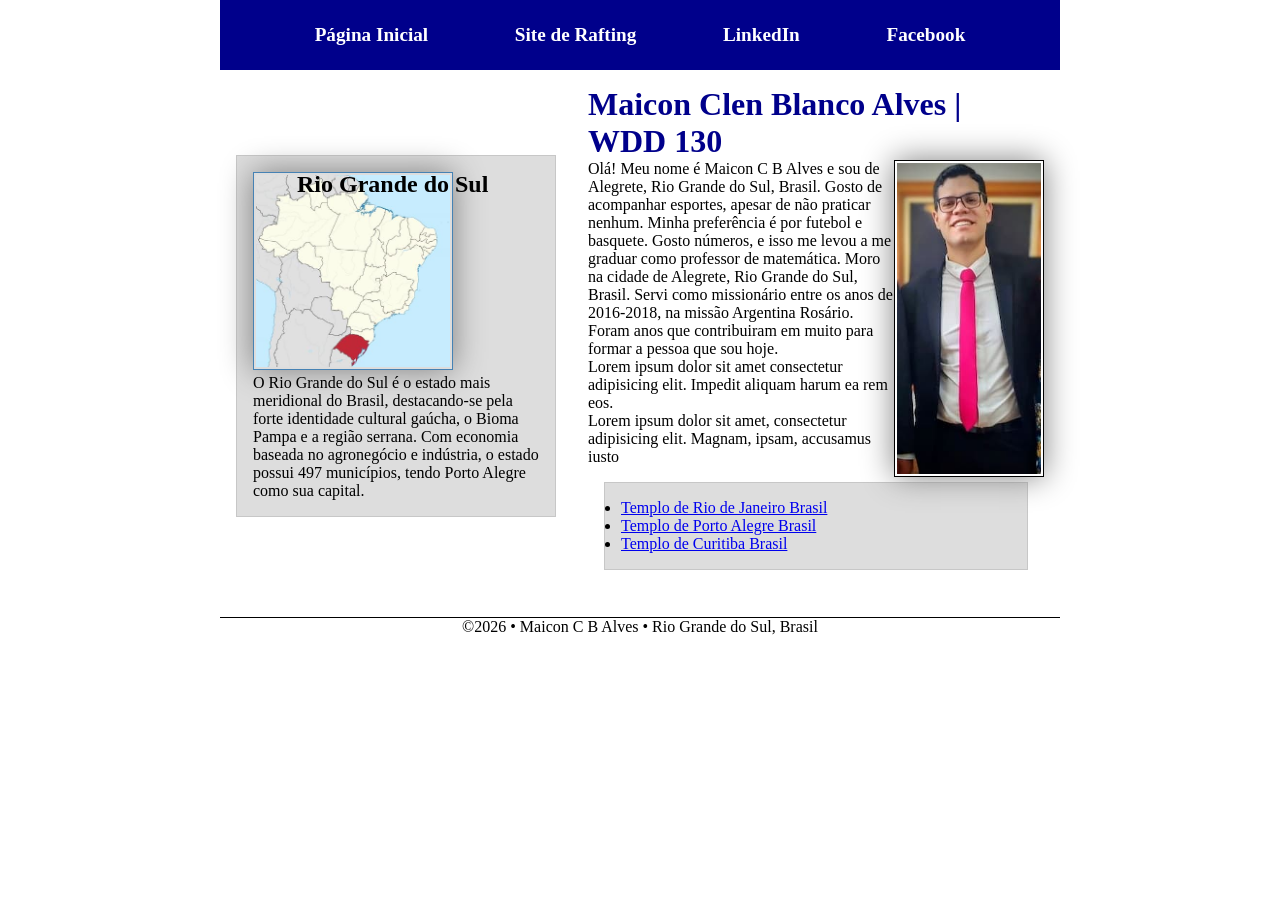
<file: index.html>
<!DOCTYPE html>
<html lang="pt-br">

<head>
    <meta charset="UTF-8">
    <meta name="viewport" content="width=device-width, initial-scale=1.0">
    <title>Maicon Alves | WDD 130</title>
    <meta name="description" content="Maicon Clen Blanco Alves, WDD130, apresentação, estado">
    <meta name="author" content="Maicon Blanco Alves">
    <link rel="stylesheet" href="estilos/estilos.css">
</head>

<body>
    <header>
        <nav>
            <a href="#">Página Inicial</a>
            <a href="wwr/">Site de Rafting</a>
            <a href="www.linkedin.com/in/maicon-clen-blanco-alves-554a76199">LinkedIn</a>
            <a href="https://facebook.com">Facebook</a>
        </nav>
    </header>
    <div class="grid">
        <main>
            <h1>Maicon Clen Blanco Alves | WDD 130</h1>
            <img src=" imagens/perfil.jpg" alt="Olá, meu nome é Maicon Alves" width="200">
            <p>Olá! Meu nome é
                Maicon C B Alves e sou de Alegrete, Rio Grande do Sul, Brasil. Gosto
                de acompanhar esportes, apesar de não praticar nenhum. Minha preferência é por
                futebol e
                basquete. Gosto números, e isso me levou a me graduar como professor de
                matemática. Moro
                na cidade de Alegrete, Rio Grande do Sul, Brasil. Servi como missionário entre
                os anos
                de 2016-2018, na missão Argentina Rosário. Foram anos que contribuiram em muito
                para
                formar a pessoa que sou hoje. </p>
            <p>Lorem ipsum dolor sit amet consectetur adipisicing elit. Impedit aliquam harum ea rem
                eos.</p>
            <p> Lorem ipsum dolor sit amet, consectetur adipisicing elit. Magnam, ipsam, accusamus
                iusto</p>
            <ul class="caixa">
                <li><a href="https://www.churchofjesuschrist.org/temples/details/rio-de-janeiro-brazil-temple?lang=por"
                      target="_blank">Templo de Rio de Janeiro Brasil</a></li>
                <li><a href="https://www.churchofjesuschrist.org/temples/details/porto-alegre-brazil-temple?lang=por"
                      target="_blank">Templo de Porto Alegre Brasil</a> </li>
                <li><a href="https://www.churchofjesuschrist.org/temples/details/curitiba-brazil-temple?lang=por"
                      target="_blank">Templo de Curitiba Brasil</a> </li>
            </ul>
        </main>
        <aside class="caixa">
            <h2>Rio Grande do Sul</h2>
            <img src="imagens/rs_in_brazil.jpg" alt="Mapa, Rio Grande do Sul. ">
            <p>O Rio Grande do Sul é o estado mais meridional do Brasil, destacando-se pela
                forte
                identidade
                cultural gaúcha, o Bioma Pampa e a região serrana. Com economia baseada no
                agronegócio e
                indústria,
                o estado possui 497 municípios, tendo Porto Alegre como sua capital.</p>
        </aside>
    </div>
    <footer>
        <p>©️2026 • Maicon C B Alves • Rio Grande do Sul, Brasil</p>
    </footer>
</body>

</html>
</file>
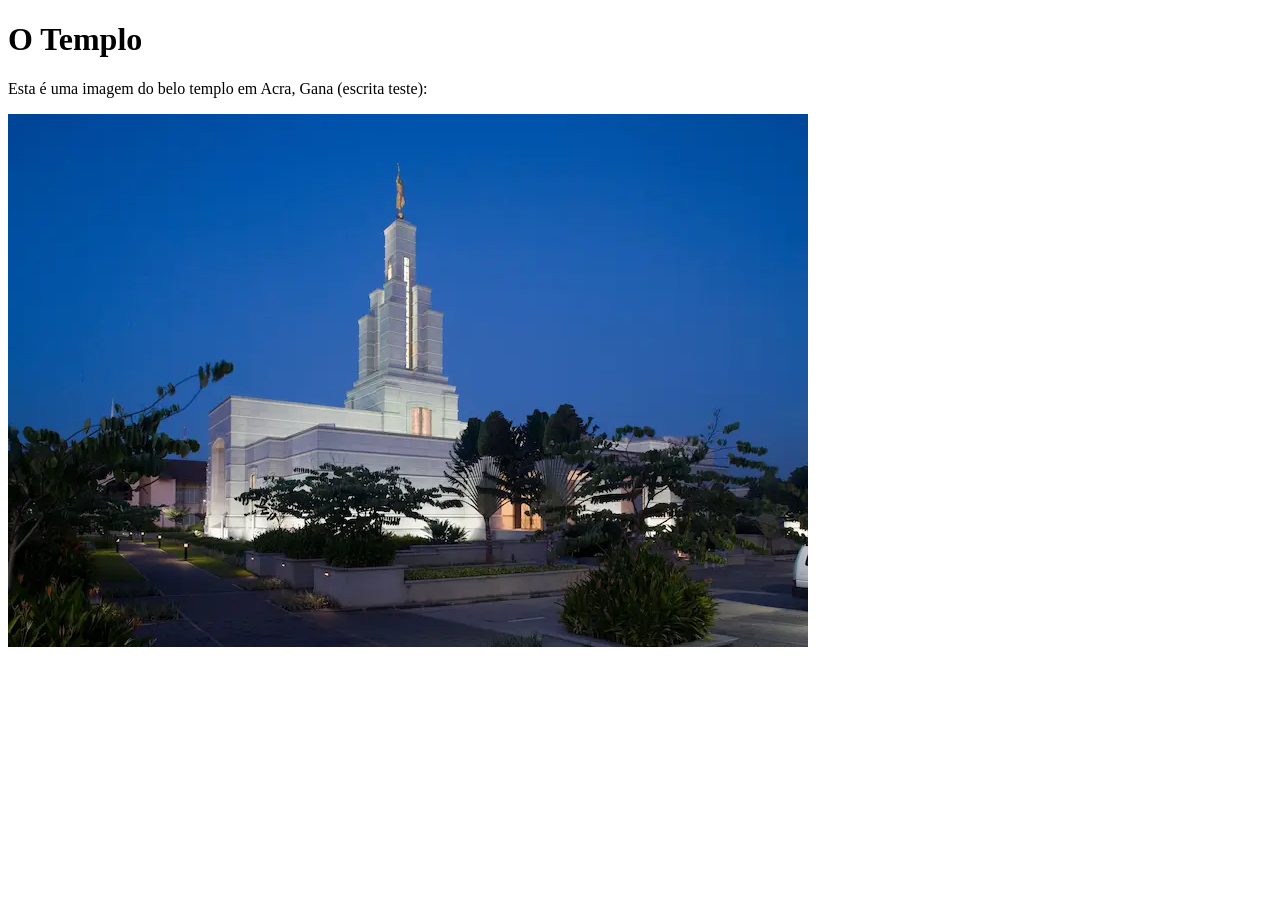
<file: semana01/imagens.html>
<!DOCTYPE html>
<html lang="pt-br">

<head>
    <meta charset="UTF-8">
    <meta name="viewport" content="width=device-width, initial-scale=1.0">
    <title>Imagem do Templo</title>
</head>

<body>
    <h1>O Templo</h1>
    <p>Esta é uma imagem do belo templo em Acra, Gana (escrita teste):</p>
    <img src="imagens/templo-pequeno.webp" alt="O Templo de Acra, Gana">

</body>

</html>
</file>
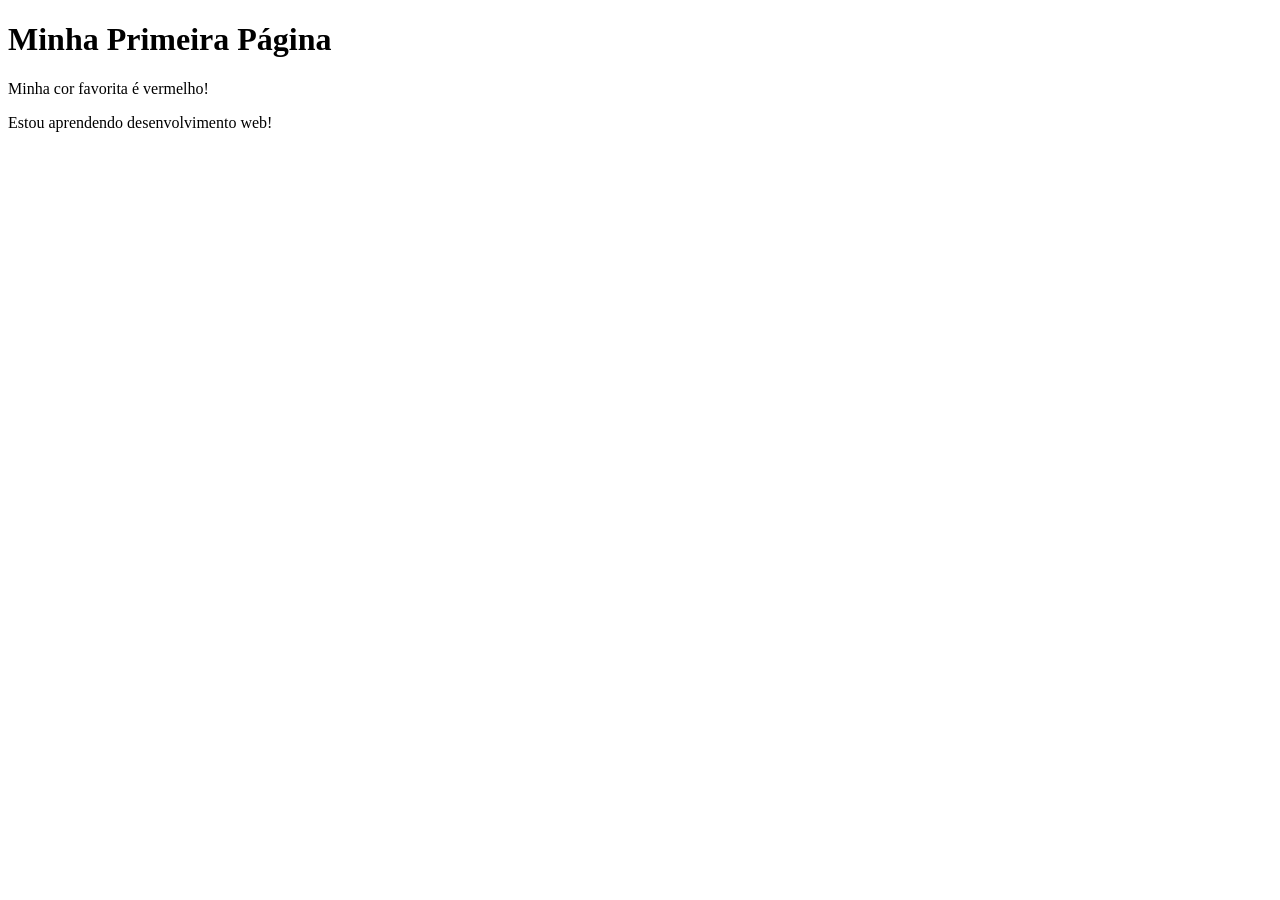
<file: semana01/primeira-pagina.html>
<!DOCTYPE html>
<html lang="pt-br">

<head>
    <meta charset="UTF-8">
    <meta name="viewport" content="width=device-width, initial-scale=1.0">
    <title>Minha Primeira Página</title>
</head>

<body>
    <h1>Minha Primeira Página</h1>
    <p>Minha cor favorita é vermelho! </p>
    <p>Estou aprendendo desenvolvimento web!</p>
</body>

</html>
</file>
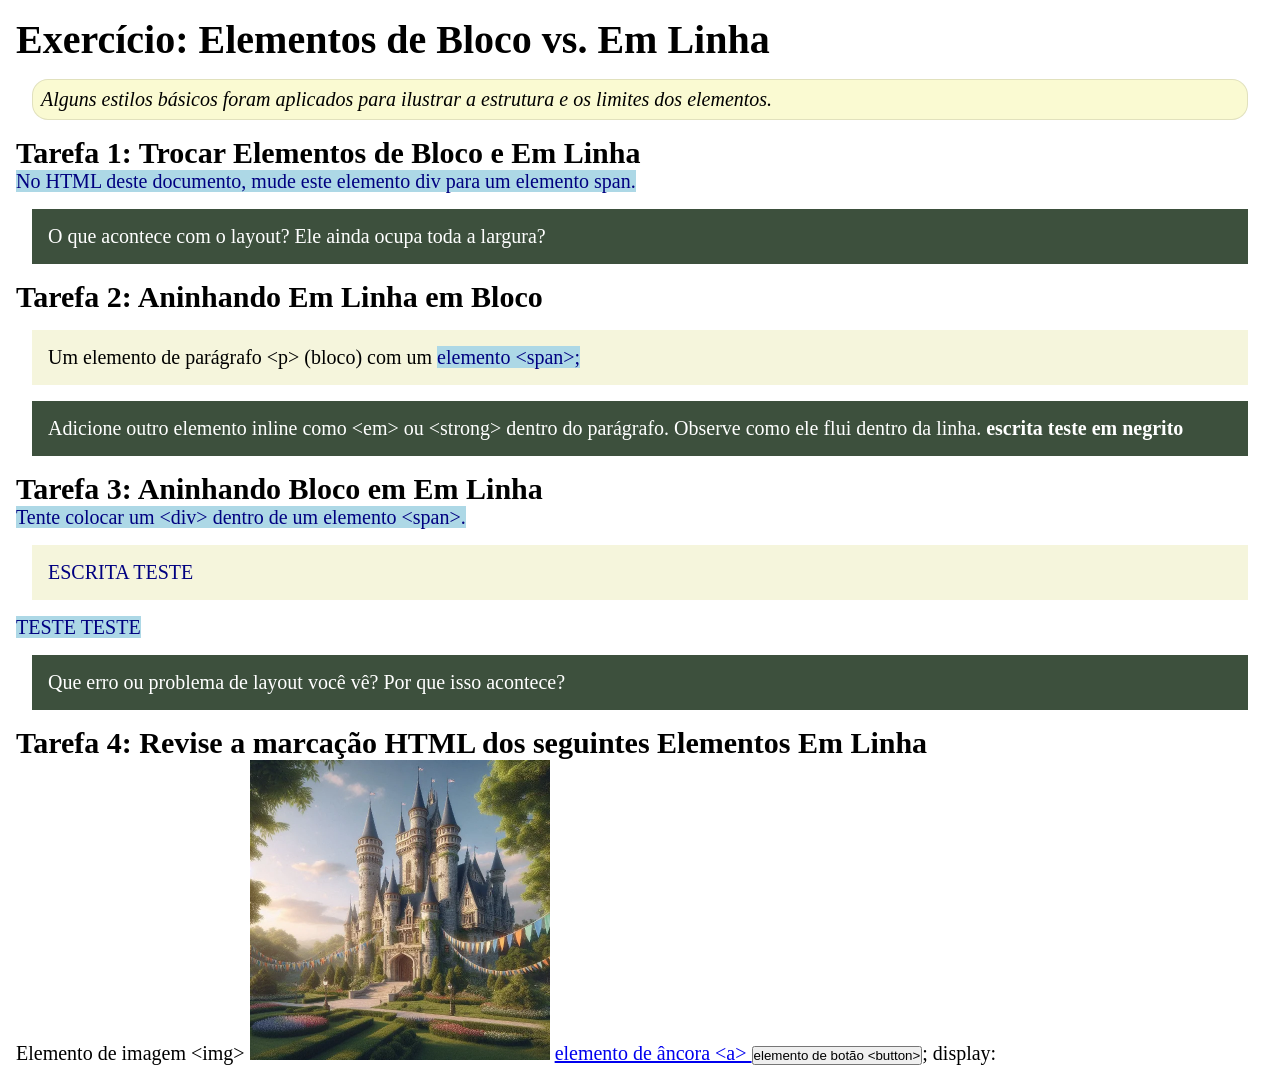
<file: semana02/bloco-vs-inline.html>
<!DOCTYPE html>
<html lang="pt-br">

<head>
    <meta charset="UTF-8">
    <meta name="viewport" content="width=device-width, initial-scale=1.0">
    <title>Exercício: Elementos de Bloco vs. Inline</title>
    <link rel="stylesheet" href="estilos/bloco-vs-inline.css">
</head>

<body>
    <main>
        <h1>Exercício: Elementos de Bloco vs. Em Linha</h1>
        <p class="note">Alguns estilos básicos foram aplicados para ilustrar a estrutura e os
            limites dos elementos.</p>

        <h2>Tarefa 1: Trocar Elementos de Bloco e Em Linha</h2>
        <span>No HTML deste documento, mude este elemento div para um elemento span.</span>

        <p class="question">O que acontece com o layout? Ele ainda ocupa toda a largura?</p>

        <h2>Tarefa 2: Aninhando Em Linha em Bloco</h2>
        <p>Um elemento de parágrafo &lt;p&gt; (bloco) com um <span>elemento &lt;span&gt;;</span></p>
        <p class="question">Adicione outro elemento inline como &lt;em&gt; ou &lt;strong&gt; dentro
            do parágrafo.
            Observe como ele flui dentro da linha.
            <strong> escrita teste em negrito </strong>
        </p>

        <h2>Tarefa 3: Aninhando Bloco em Em Linha</h2>
        <span>Tente colocar um &lt;div&gt; dentro de um elemento &lt;span&gt;.
            <div> ESCRITA TESTE</div> TESTE TESTE
        </span>
        <p class="question">Que erro ou problema de layout você vê? Por que isso acontece?</p>


        <h2>Tarefa 4: Revise a marcação HTML dos seguintes Elementos Em Linha</h2>
        Elemento de imagem &lt;img&gt;

        <img src="imagens/castelo.webp" alt="imagem (imagens estão em linha)" width="300"
          height="300">

        <a href="https://churchofjesuschrist.org">elemento de âncora &lt;a&gt; </a>

        <button type="button">elemento de botão &lt;button&gt;</button>; display:
    </main>
</body>

</html>
</file>
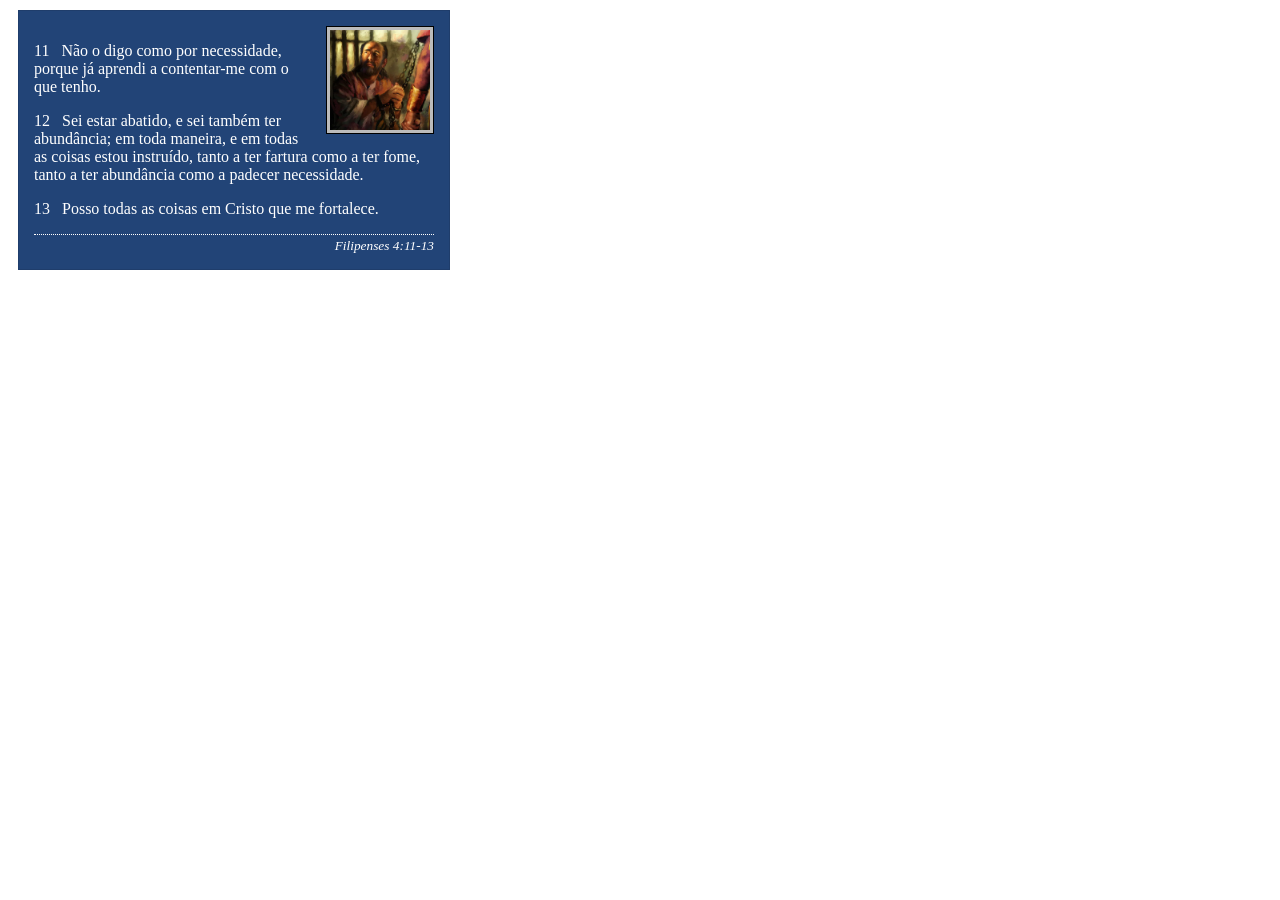
<file: semana02/box-model-solucao.html>
<!DOCTYPE html>
<html lang="pt-br">

<head>
    <meta charset="UTF-8">
    <meta name="viewport" content="width=device-width, initial-scale=1.0">
    <title>Atividade de Box Model</title>
    <link rel="stylesheet" href="estilos/box-model-solucao.css">
</head>

<body>
    <main>
        <div class="callout">
            <img src="imagens/apostolo-paulo-preso.webp" alt="Apóstolo Paulo - Preso em Roma" width="200" height="200">
            <blockquote>
                <p>11 &nbsp; Não o digo como por necessidade, porque já aprendi a contentar-me com o que tenho.</p>
                <p>12 &nbsp; Sei estar abatido, e sei também ter abundância; em toda maneira, e em todas as coisas estou
                    instruído, tanto a ter fartura como a ter fome, tanto a ter abundância como a padecer necessidade.
                </p>
                <p>13 &nbsp; Posso todas as coisas em Cristo que me fortalece.</p>
            </blockquote>
            <cite>Filipenses 4:11-13</cite>
        </div>
    </main>
</body>

</html>
</file>
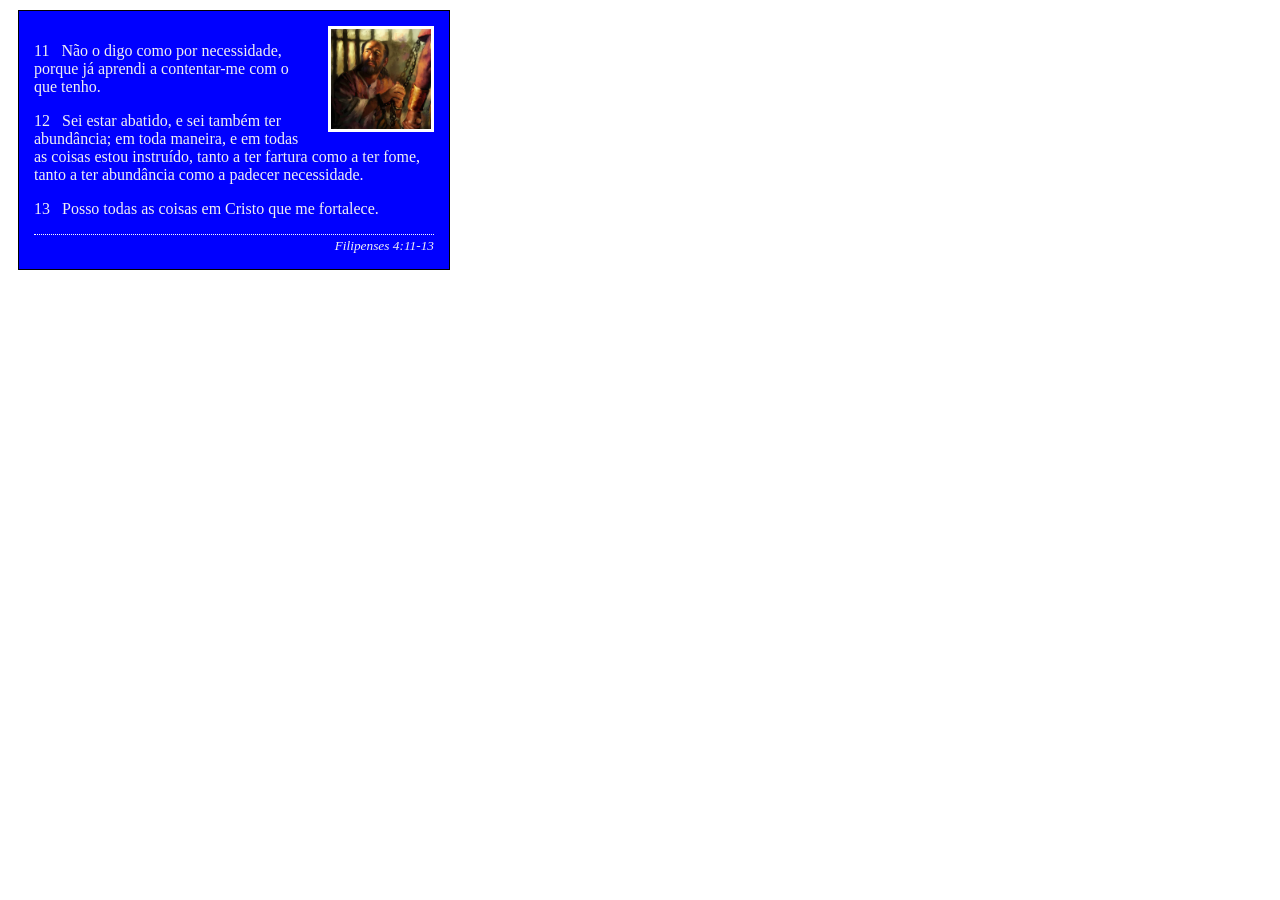
<file: semana02/box-model.html>
<!DOCTYPE html>
<html lang="pt-br">

<head>
    <meta charset="UTF-8">
    <meta name="viewport" content="width=device-width, initial-scale=1.0">
    <title>Atividade de Box Model</title>
    <link rel="stylesheet" href="estilos/box-model.css">
</head>

<body>
    <main>
        <div class="callout">
            <img src="imagens/apostolo-paulo-preso.webp" alt="Apóstolo Paulo - Preso em Roma"
              width="200" height="200">
            <blockquote>
                <p>11 &nbsp; Não o digo como por necessidade, porque já aprendi a contentar-me com o
                    que tenho.</p>
                <p>12 &nbsp; Sei estar abatido, e sei também ter abundância; em toda maneira, e em
                    todas as coisas estou instruído, tanto a ter fartura como a ter fome, tanto a
                    ter abundância como a padecer necessidade.</p>
                <p>13 &nbsp; Posso todas as coisas em Cristo que me fortalece.</p>
            </blockquote>
            <cite>Filipenses 4:11-13</cite>
        </div>
    </main>
</body>

</html>
</file>
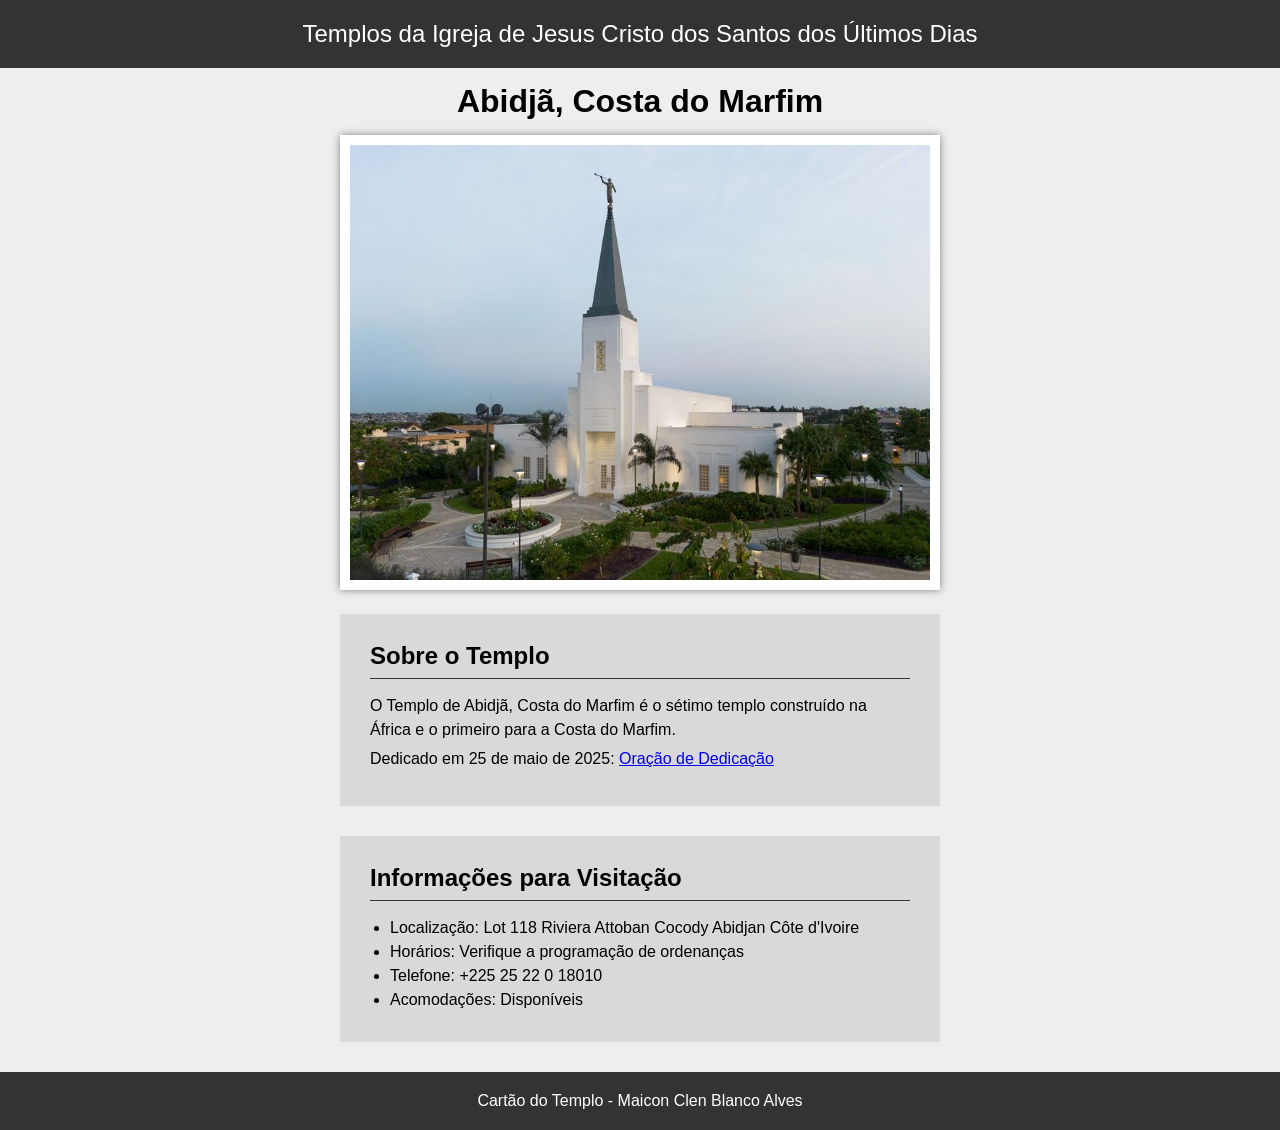
<file: semana02/templo.html>
<!DOCTYPE html>
<html lang="pt-br">

<head>
    <meta charset="UTF-8">
    <meta name="viewport" content="width=device-width, initial-scale=1.0">
    <title>Cartão do Templo - Abidjã, Costa do Marfim</title>
    <link rel="stylesheet" href="estilos/templo.css">
</head>

<body>
    <header>
        <p>Templos da Igreja de Jesus Cristo dos Santos dos Últimos Dias</p>
    </header>
    <main>
        <h1>Abidjã, Costa do Marfim</h1>
        <picture>
            <img src="imagens/abidja-costa-do-marfim.jpeg" alt="Templo de Abidjã, Costa do Marfim">
        </picture>
        <section>
            <h2>Sobre o Templo</h2>
            <p>O Templo de Abidjã, Costa do Marfim é o sétimo templo construído na África e o
                primeiro para a Costa do Marfim.</p>
            <p>Dedicado em 25 de maio de 2025: <a
                  href="https://www.churchofjesuschrist.org/temples/dedicatory-prayer/abidjan-ivory-coast-temple/2025-05-25?lang=eng"
                  target="_blank" rel="noopener noreferrer">Oração de Dedicação</a></p>
        </section>
        <section>
            <h2>Informações para Visitação</h2>
            <ul>
                <li>Localização: Lot 118 Riviera Attoban Cocody Abidjan Côte d'Ivoire</li>
                <li>Horários: Verifique a programação de ordenanças</li>
                <li>Telefone: +225 25 22 0 18010</li>
                <li>Acomodações: Disponíveis</li>
            </ul>
        </section>
    </main>
    <footer>
        <p>Cartão do Templo - Maicon Clen Blanco Alves</p>
    </footer>
</body>

</html>
</file>
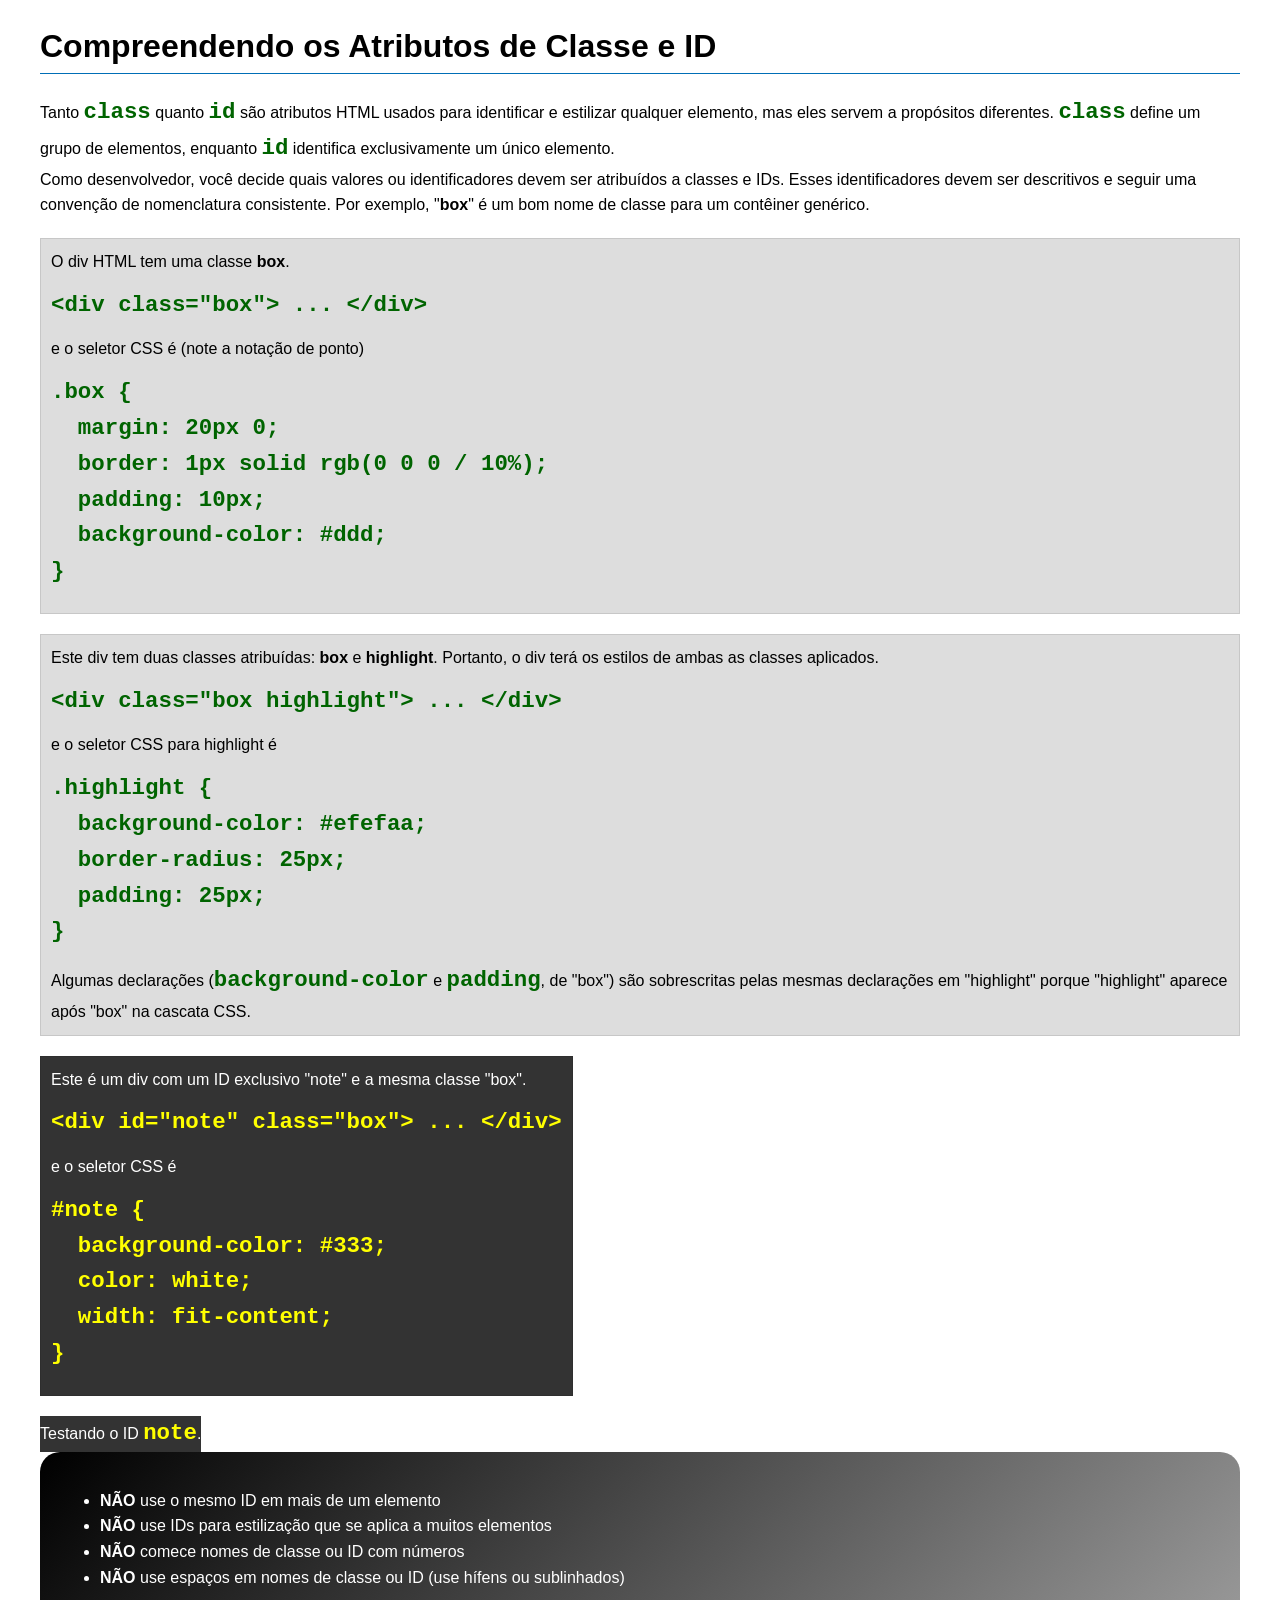
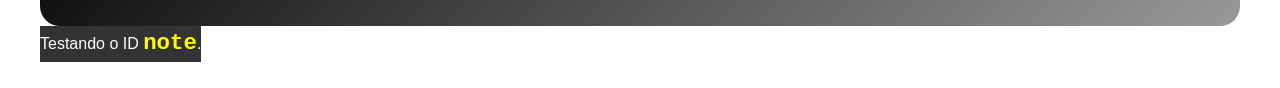
<file: semana03/classe-e-id.html>
<!DOCTYPE html>
<html lang="pt-br">

<head>
    <meta charset="UTF-8">
    <meta name="viewport" content="width=device-width, initial-scale=1.0">
    <title>Atributos de Classe vs ID</title>
    <link rel="stylesheet" href="estilos/classe-e-id.css">
</head>

<body>
    <h1>Compreendendo os Atributos de Classe e ID</h1>
    <p>Tanto <code>class</code> quanto <code>id</code> são atributos HTML usados para identificar e
        estilizar qualquer
        elemento, mas eles servem a propósitos diferentes. <code>class</code> define um grupo de
        elementos, enquanto
        <code>id</code> identifica exclusivamente um único elemento.
    </p>
    <p>Como desenvolvedor, você decide quais valores ou identificadores devem ser atribuídos a
        classes e IDs. Esses
        identificadores devem ser descritivos e seguir uma convenção de nomenclatura consistente.
        Por exemplo,
        "<strong>box</strong>" é um bom nome de classe para um contêiner genérico.</p>
    <div class="box">
        <p>O div HTML tem uma classe <strong>box</strong>.</p>
        <pre><code class="html">&lt;div class="box"&gt; ... &lt;/div&gt;</code></pre>
        e o seletor CSS é (note a notação de ponto)
        <pre><code class="css">.box {
  margin: 20px 0;
  border: 1px solid rgb(0 0 0 / 10%);
  padding: 10px;
  background-color: #ddd; 
}</code></pre>
    </div>

    <div class="box">
        <p>Este div tem duas classes atribuídas: <strong>box</strong> e <strong>highlight</strong>.
            Portanto, o div terá
            os estilos de ambas as classes aplicados.</p>
        <pre><code class="html">&lt;div class="box highlight"&gt; ... &lt;/div&gt;</code></pre>
        e o seletor CSS para highlight é
        <pre><code class="css">.highlight {
  background-color: #efefaa;
  border-radius: 25px;
  padding: 25px;
}</code></pre>
        <p>Algumas declarações (<code>background-color</code> e <code>padding</code>, de "box") são
            sobrescritas pelas
            mesmas declarações em "highlight" porque "highlight" aparece após "box" na cascata CSS.
        </p>
    </div>

    <div id="note" class="box">
        <p>Este é um div com um ID exclusivo "note" e a mesma classe "box".</p>
        <pre><code class="html">&lt;div id="note" class="box"&gt; ... &lt;/div&gt;</code></pre>
        e o seletor CSS é
        <pre><code class="css">#note {
  background-color: #333;
  color: white;
  width: fit-content;
}</code></pre>
    </div>

    <div id="note">
        <p>Testando o ID <code>note</code>.</p>
    </div>

    <section id="melhor-pratica">
        <ul>
            <li><strong>NÃO</strong> use o mesmo ID em mais de um elemento</li>
            <li><strong>NÃO</strong> use IDs para estilização que se aplica a muitos elementos</li>
            <li><strong>NÃO</strong> comece nomes de classe ou ID com números</li>
            <li><strong>NÃO</strong> use espaços em nomes de classe ou ID (use hífens ou
                sublinhados)</li>
        </ul>
    </section>
    <div id="note">
        <p>Testando o ID <code>note</code>.</p>
    </div>

    <br>

</body>

</html>
</file>
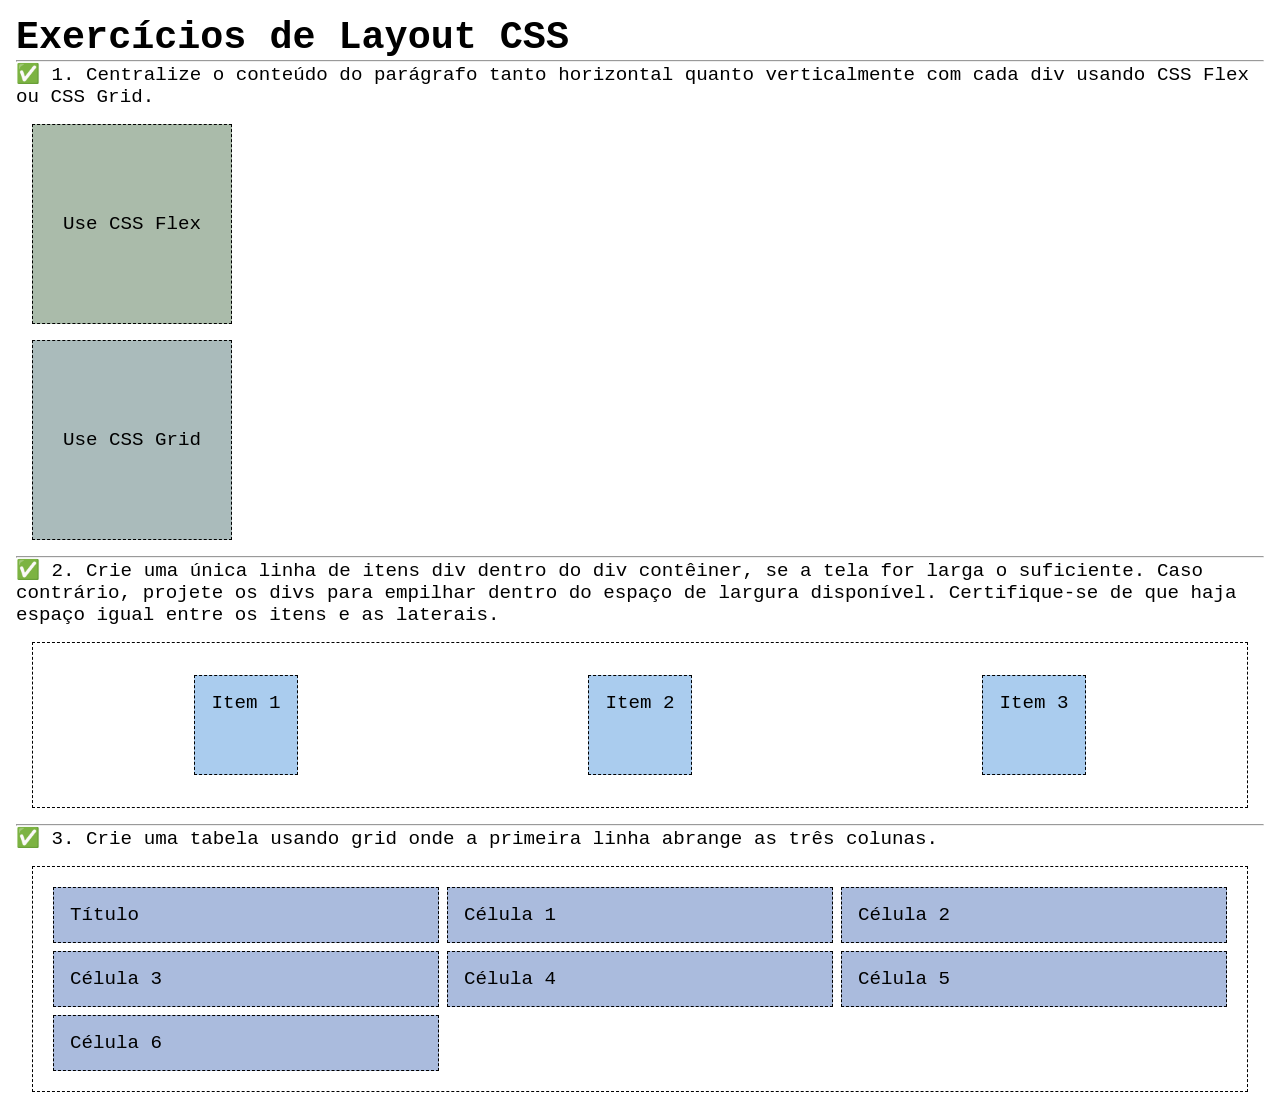
<file: semana04/exercicios-layout.html>
<!DOCTYPE html>
<html lang="pt-br">

<head>
    <meta charset="UTF-8">
    <meta name="viewport" content="width=device-width, initial-scale=1.0">
    <title>Exercícios de Layout CSS</title>
    <link rel="stylesheet" href="estilos/solucoes-dos-exercicios-de-layout.css">
</head>

<body>
    <main>
        <h1>Exercícios de Layout CSS</h1>
        <hr>
        <p>✅ 1. Centralize o conteúdo do parágrafo tanto horizontal quanto verticalmente com cada div usando CSS Flex ou
            CSS Grid.
        </p>
        <div class="one flex">
            <p>Use CSS Flex</p>
        </div>
        <div class="one grid">
            <p>Use CSS Grid</p>
        </div>
        <hr>
        <p>✅ 2. Crie uma única linha de itens div dentro do div contêiner, se a tela for larga o suficiente. Caso
            contrário, projete os
            divs para empilhar dentro do espaço de largura disponível. Certifique-se de que haja espaço igual entre os
            itens e as laterais.</p>
        <div class="container2">
            <div class="dois">
                <p>Item 1</p>
            </div>
            <div class="dois">
                <p>Item 2</p>
            </div>
            <div class="dois">
                <p>Item 3</p>
            </div>
        </div>
        <hr>
        <p>✅ 3. Crie uma tabela usando grid onde a primeira linha abrange as três colunas. </p>
        <div class="container3">
            <div class="tres colunas-3">
                <p>Título</p>
            </div>
            <div class="tres">
                <p>Célula 1</p>
            </div>
            <div class="tres">
                <p>Célula 2</p>
            </div>
            <div class="tres">
                <p>Célula 3</p>
            </div>
            <div class="tres">
                <p>Célula 4</p>
            </div>
            <div class="tres">
                <p>Célula 5</p>
            </div>
            <div class="tres">
                <p>Célula 6</p>
            </div>

        </div>
    </main>
</body>

</html>
</file>
<file: estilos/estilos.css>
* {
    margin: 0%;
    padding: 0;
    box-sizing: border-box;
}

:root {
    --cor-box-shadow: #808080
}

nav {
    background-color: darkblue;
    padding: 1rem;
    display: flex;
    justify-content: space-evenly;
    align-items: center;

}

nav a {
    color: white;
    display: block;
    padding: 0.5rem;
    text-decoration: none;
    font-size: 1.2rem;
    font-weight: 700;
}

h1 {
    color: darkblue;
    border-bottom: #000;
}

main img {
    float: right;
    width: 150px;
    height: auto;
    border: 1px solid black;
    padding: 2px;
    box-shadow: 0 0 30px var(--cor-box-shadow);
}

img {
    width: 150px;
    height: auto;
    border: 1px solid steelblue;
    padding: 2px;
    box-shadow: 0 0 30px var(--cor-box-shadow);
}

p {
    padding: 0;
}

header,
footer,
.grid {
    max-width: 840px;
    margin: 0 auto;
}

main {
    grid-column: 2/3;
    margin: 1rem;
}

.grid {
    display: grid;
    align-items: center;
}

aside {
    width: 20rem;
    position: relative;
    grid-column: 1/2;
    grid-row: 1/2;
}

aside img {
    width: 200px;
    height: auto;

}

aside h2 {
    position: absolute;
    top: 15px;
    left: 60px;
}

footer {
    margin-top: 15px;
    border-top: 1px solid #000;
    text-align: center;

}

/* Seletores de Classe */
.caixa {
    margin: 1rem;
    border: 1px solid rgb(0 0 0 / 10%);
    padding: 1rem;
    background-color: #ddd;
    color: #000;

}
</file>
<file: semana02/estilos/bloco-vs-inline.css>
* {
    margin: 0;
    padding: 0;
}

body {
    font-size: 20px;
    margin: 1rem;
}

p,
div {
    background-color: beige;
    margin: 1rem;
    padding: 1rem;
}

span {
    color: navy;
    background-color: lightblue;
}

code {
    margin: 0;
    padding: 0;
    color: green;
    font-size: 1.2rem;
}

.note {
    font-style: italic;
    background-color: lightgoldenrodyellow;
    border-radius: 1rem;
    border: 1px solid rgb(0 0 0 / 10%);
    margin: 1rem;
    padding: .5rem;
}

.question {
    background-color: #3d503d;
    color: #fff;
}
</file>
<file: semana02/estilos/box-model-solucao.css>
.callout {
    max-width: 400px;
    margin: 10px;
    border: 1px solid rgba(0, 0, 0, .1);
    padding: 15px;
    background-color: #247;
    color: #fff;
}

.callout img {
    float: right;
    margin: 0 0 10px 15px;
    border: 1px solid #000;
    padding: 3px;
    background-color: #bbb;
    width: 100px;
    height: auto;

}

blockquote {
    margin: 0;
}

cite {
    display: block;
    border-top: 1px dotted #fff;
    padding-top: 3px;
    text-align: right;
    font-size: smaller;
}
</file>
<file: semana02/estilos/box-model.css>
.callout {
    width: 400px;
    margin: 10px;
    border: 1px solid black;
    padding: 15px;
    background-color: blue;
    color: rgb(240, 240, 243)
}

.callout img {
    float: right;
    margin: 0 0 10px 15px;
    border: 1px black;
    padding: 3px;
    background-color: white;
    width: 100px;
    height: auto;
}

blockquote {
    margin: 0;
}

cite {
    display: block;
    border-top: 1px dotted rgb(255, 255, 255);
    padding-top: 3px;
    text-align: right;
    font-size: smaller;
}
</file>
<file: semana02/estilos/templo.css>
* {
    margin: 0;
    padding: 0;
}

body {
    font-family: Arial, Helvetica, sans-serif;
    background-color: #eee;
}

header,
footer {
    background-color: #333;
    color: #fff;
    text-align: center;
    padding: 20px;
}

header {
    font-size: 1.5rem;
}

main {
    margin: 0 auto;
    width: 600px;
}

h1 {
    text-align: center;
    margin: 15px 0;
}

picture {
    display: block;
    margin-bottom: 20px;
}

img {
    width: 580px;
    height: auto;
    border: 10px black;
    padding: 10px;
    background-color: white;
    box-shadow: 0 0 8px 0 gray;

}

section {
    background-color: #d9d9d9;
    margin: 0 0 30px 0;
    padding: 30px;
    line-height: 1.5rem;

}

section p {
    margin-bottom: 5px;
}

section h2 {
    margin-bottom: 15px;
    border-bottom: 1px solid #333;
    padding-bottom: 10px;
}

section ul {
    margin-left: 20px;
}
</file>
<file: semana03/estilos/classe-e-id.css>
body {
    font-family: Arial, sans-serif;
    line-height: 1.6;
    margin: 0;
    padding: 0 40px;
}

h1 {
    border-bottom: 1px solid rgb(0 110 182);
    padding-bottom: 0;
}



p {
    margin: 0;
}

code {
    color: darkgreen;
    font-weight: 700;
    font-size: 1.4rem;
}

/* Class exemplos - podem ser reutilizados */

.box {
    margin: 20px 0;
    border: 1px solid rgb(0 0 0 / 10%);
    padding: 10px;
    background-color: #ddd; /* essa é a abreviação para #dddddd */
}

.highlight {
    background-color: #efefaa;
    border-radius: 25px;
    padding: 25px;
}

/* ID exemplos - devem ser únicos */

#note {
    background-color: #333;
    color: white;
    width: fit-content;
}

#note code {
    color: yellow;
}

#melhor-pratica {
    background: linear-gradient(135deg, #000 0%, #999 100%);
    color: white;
    border-radius: 20px;
    padding: 20px
}
</file>
<file: semana04/estilos/solucoes-dos-exercicios-de-layout.css>
* {
    margin: 0;
    padding: 0;
    box-sizing: border-box;
}

body {
    margin: 1rem;
    font-family: monospace;
    font-size: 1.2rem;
}

div {
    margin: 1rem;
    border: 1px dashed;
    padding: 1rem;
}

.one {
    width: 200px;
    height: 200px;
}

.flex {
    background-color: #aba;
    display: flex;
    justify-content: center;
    align-items: center;
}

.grid {
    background-color: #abb;
    display: grid;
    place-items: center;
}

.container2 {
    display: flex;
    flex-wrap: wrap;
    justify-content: space-around;
}

.dois {
    background-color: #ace;
    height: 100px;
}

.container3 {
    display: grid;
    grid-template-columns: repeat(3, 1fr);
}

.columns-3 {
    grid-column: span 3;}

.tres {
    margin: .25rem;
    background-color: #abd;
}
</file>
